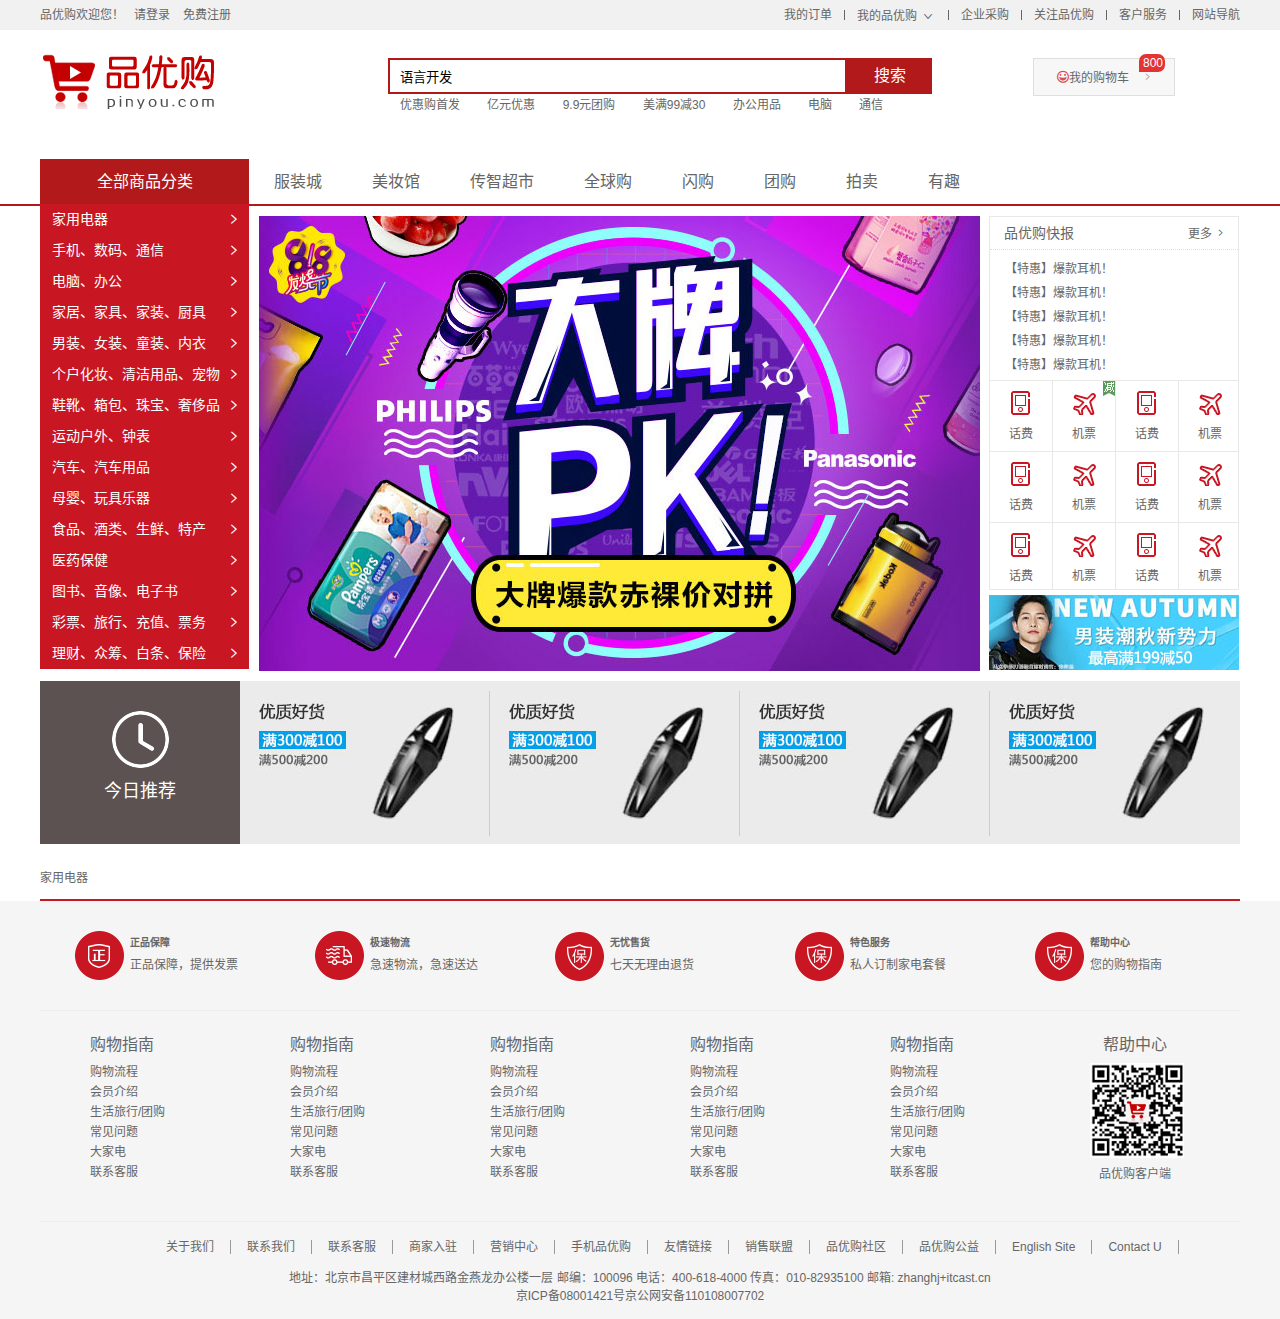
<file: index.html>
<!DOCTYPE html>
<html lang="zh-CN">
	<head>
		<meta charset="utf-8" />
		<title>品优购-正品</title>
		<meta name="description" content="bilibili是国内知名的视频弹幕网站，这里有最及时的动漫新番，最棒的ACG氛围，最有创意的Up主。
			大家可以在这里找到许多欢乐。"/>
		<meta name="keywords" content="购物" />
		<link rel="shortcut icon" href="favicon.ico"  type="image/x-icon"/>
		<link rel="stylesheet" href="css/base.css" />
		<link rel="stylesheet" href="css/common.css" />
		<link rel="stylesheet" href="css/index.css" />
	</head>
	<body>
		<!--顶部快捷导航开始-->
		<div class="shortcut">
			<div class="w">
				<div class="fl">
					<ul>
						<li>品优购欢迎您！</li>
						<li><a href="#">请登录</a>
							<a href="#">免费注册</a>
						</li>
					</ul>
				</div>
				<div class="fr">
					<ul>
						<li>我的订单</li>
						<li class="splits"></li>
						<li>
							我的品优购
							<i class="icoomn"></i>
						</li>
						<li class="splits"></li>
						<li>企业采购</li>
						<li class="splits"></li>
						<li>关注品优购</li>
						<li class="splits"></li>
						<li>客户服务</li>
						<li class="splits"></li>
						<li>网站导航</li>
					</ul>
				</div>
			</div>
		</div>
		<!--顶部快捷导航结束-->
		
		<!-- 头部logo导航开始-->
		<div class="header w">
			<div class="logo">
				<h1>
					<a href="#" title="品优购"></a>
				</h1>
			</div>
			<div class="search">
				<input type="text" value="语言开发" />
				<button>搜索</button>
			</div>
			<div class="hotword">
				<a href="#">优惠购首发</a>
				<a href="#">亿元优惠</a>
				<a href="#">9.9元团购</a>
				<a href="#">美满99减30</a>
				<a href="#">办公用品</a>
				<a href="#">电脑</a>
				<a href="#">通信</a>				                         
			</div>
			<div class="shopcar">
				<i class="shop"></i>我的购物车<i class="down"></i>
				<i class="count">800</i>
			</div>
		</div>
		<!-- 头部logo导航结束-->
		
		<!-- 头部导航开始-->
		<div class="header_nav">
			<div class="w">
				<div class="dropdown fl">
					<div class="dt">全部商品分类</div>
					<div class="dd">
						<ul>
							<li class="menu_item"><a href="#">家用电器</a> <i></i></li>
							<li  class="menu_item"><a href="#">手机、数码、通信</a> <i></i></li>
							<li  class="menu_item"><a href="#">电脑、办公</a> <i></i></li>
							<li  class="menu_item"><a href="#">家居、家具、家装、厨具</a> <i></i></li>
							<li  class="menu_item"><a href="#">男装、女装、童装、内衣</a> <i></i></li>
							<li  class="menu_item"><a href="#">个户化妆、清洁用品、宠物</a> <i></i></li>
							<li  class="menu_item"><a href="#">鞋靴、箱包、珠宝、奢侈品</a> <i></i></li>
							<li  class="menu_item"><a href="#">运动户外、钟表</a> <i></i></li>
							<li  class="menu_item"><a href="#">汽车、汽车用品</a> <i></i></li>
							<li  class="menu_item"><a href="#">母婴、玩具乐器</a> <i></i></li>
							<li  class="menu_item"><a href="#">食品、酒类、生鲜、特产</a> <i></i></li>
							<li  class="menu_item"><a href="#">医药保健</a> <i></i></li>
							<li class="menu_item"><a href="#">图书、音像、电子书</a> <i></i></li>
							<li class="menu_item"><a href="#">彩票、旅行、充值、票务</a> <i></i></li>
							<li class="menu_item"><a href="#">理财、众筹、白条、保险</a> <i></i></li>
						</ul>						
					</div>
				</div>
				<div class="nav_item fl">
					<ul>
						<li><a href="#">服装城</a></li>
						<li><a href="#">美妆馆</a></li>
						<li><a href="#">传智超市</a></li>
						<li><a href="#">全球购</a></li>
						<li><a href="#">闪购</a></li>
						<li><a href="#">团购</a></li>
						<li><a href="#">拍卖</a></li>
						<li><a href="#">有趣</a></li>
					</ul>				                                                                        
				</div>
			</div>
			
		</div>
		<!-- 头部导航结束-->
		
		<!--内容开始-->
		
		<div class="w">
			<div class="main">
				<div class="focus">
					<img src="upload/focus.jpg" />
				</div>
				<div class="newflesh">
					<div class="news">
						<div class="news_hd">
							品优购快报
							<a href="#">更多</a>
						</div>
						<div class="news_bd">
							<ul>
								<li><a href="#">【特惠】爆款耳机！</a></li>
								<li><a href="#">【特惠】爆款耳机！</a></li>
								<li><a href="#">【特惠】爆款耳机！</a></li>
								<li><a href="#">【特惠】爆款耳机！</a></li>
								<li><a href="#">【特惠】爆款耳机！</a></li>
							</ul>
						</div>
					</div>
					<div class="lifeservice">
						<ul>
							<li><a href="#"><i class="service_ico service_ico_huafei"></i><p>话费</p></a></li>
							<li><a href="#"><i class="service_ico service_ico_feiji"></i><p>机票</p></a><span class="hot"></span></li>
							<li><a href="#"><i class="service_ico service_ico_huafei"></i><p>话费</p></a></li>
							<li><a href="#"><i class="service_ico service_ico_feiji"></i><p>机票</p></a></li>
							<li><a href="#"><i class="service_ico service_ico_huafei"></i><p>话费</p></a></li>
							<li><a href="#"><i class="service_ico service_ico_feiji"></i><p>机票</p></a></li>
							<li><a href="#"><i class="service_ico service_ico_huafei"></i><p>话费</p></a></li>
							<li><a href="#"><i class="service_ico service_ico_feiji"></i><p>机票</p></a></li>
							<li><a href="#"><i class="service_ico service_ico_huafei"></i><p>话费</p></a></li>
							<li><a href="#"><i class="service_ico service_ico_feiji"></i><p>机票</p></a></li>
							<li><a href="#"><i class="service_ico service_ico_huafei"></i><p>话费</p></a></li>
							<li><a href="#"><i class="service_ico service_ico_feiji"></i><p>机票</p></a></li>
							
						</ul>
						
					</div>
					<div class="bagrin">
						<img src="upload/bargain.jpg" />
					</div>
				</div>
			</div>
		</div>
		
		<!--推荐模块-->
		<div class="recommond w">
			<div class="recommond_hd fl">
				<img src="img/clock.png" />
				<h3>今日推荐</h3>
			</div>
			<div class="recommond_bd fr">
				<ul>
					<li>
						<a href="#"><img src="upload/pic.jpg"></a>
					</li>
					<li>
						<a href="#"><img src="upload/pic.jpg"></a>
					</li>
					<li>
						<a href="#"><img src="upload/pic.jpg"></a>
					</li>
					<li class="last">
						<a href="#"><img src="upload/pic.jpg"></a>
					</li>
				</ul>
			</div>
		</div>	
		<!--推荐模块-->	
		<!--楼层区模块开始-->
		<div class="floor">
			<div class="jiandian w">
				<div class="box_hd">家用电器</div>
			</div>
		</div>
		<!--楼层区模块结束-->
	
		<!--内容结束-->		
		<!-- footer开始-->
		<div class="footer">
			<div class="w">
				<div class="mod_service">
					<ul>
						<li>
							<i class="mod_service-icon mod_service_zheng"></i>
							<div class="mod_service_title">
								<h5>正品保障</h5>
								<p>正品保障，提供发票</p>
							</div>
						</li>
						
						<li>
							<i class="mod_service-icon mod_service_ji"></i>
							<div class="mod_service_title">
								<h5>极速物流</h5>
								<p>急速物流，急速送达</p>
							</div>
						</li>
						
						<li>
							<i class="mod_service-icon mod_service_wu"></i>
							<div class="mod_service_title">
								<h5>无忧售货</h5>
								<p>七天无理由退货</p>
							</div>
						</li>
						
						<li>
							<i class="mod_service-icon mod_service_te"></i>
							<div class="mod_service_title">
								<h5>特色服务</h5>
								<p>私人订制家电套餐</p>
							</div>
						</li>
						
						<li>
							<i class="mod_service-icon mod_service_bang"></i>
							<div class="mod_service_title">
								<h5>帮助中心</h5>
								<p>您的购物指南</p>
							</div>
						</li>
					</ul>
				</div>
				<div class="mod_help">
					<ul>
						<li>
							<dl>
								<dt>购物指南</dt>
								<dd>购物流程</dd>
								<dd>会员介绍</dd>
								<dd>生活旅行/团购</dd>
								<dd>常见问题</dd>
								<dd>大家电</dd>
								<dd>联系客服</dd>
							</dl>							
						</li>
						<li>
							<dl>
								<dt>购物指南</dt>
								<dd>购物流程</dd>
								<dd>会员介绍</dd>
								<dd>生活旅行/团购</dd>
								<dd>常见问题</dd>
								<dd>大家电</dd>
								<dd>联系客服</dd>
							</dl>							
						</li>
						<li>
							<dl>
								<dt>购物指南</dt>
								<dd>购物流程</dd>
								<dd>会员介绍</dd>
								<dd>生活旅行/团购</dd>
								<dd>常见问题</dd>
								<dd>大家电</dd>
								<dd>联系客服</dd>
							</dl>							
						</li>
						<li>
							<dl>
								<dt>购物指南</dt>
								<dd>购物流程</dd>
								<dd>会员介绍</dd>
								<dd>生活旅行/团购</dd>
								<dd>常见问题</dd>
								<dd>大家电</dd>
								<dd>联系客服</dd>
							</dl>							
						</li>
						<li>
							<dl>
								<dt>购物指南</dt>
								<dd>购物流程</dd>
								<dd>会员介绍</dd>
								<dd>生活旅行/团购</dd>
								<dd>常见问题</dd>
								<dd>大家电</dd>
								<dd>联系客服</dd>
							</dl>							
						</li>
						
						<li>
							<dl class="mod_help_app">
								<dt>帮助中心</dt>
								<dd>
									<img src="upload/erweima.png">
									<p>品优购客户端</p>
								</dd>
							</dl>							
						</li>
					</ul>
				</div>
				<div class="copyright">
					<p class="copyright_links clearfix">
						<a>关于我们</a>
						<a>联系我们</a>
						<a>联系客服</a>
						<a>商家入驻</a>
						<a>营销中心</a>
						<a>手机品优购</a>
						<a>友情链接</a>
						<a>销售联盟</a>
						<a>品优购社区</a>
						<a>品优购公益</a>
						<a>English Site</a>
						<a>Contact U</a>
					</p>
					<p class="copyright_info">地址：北京市昌平区建材城西路金燕龙办公楼一层 邮编：100096 电话：400-618-4000 传真：010-82935100 邮箱: zhanghj+itcast.cn<br />
						京ICP备08001421号京公网安备110108007702
					</p>
				</div>
			</div>
		</div>
		<!-- footer结束-->
	</body>
</html>
</file>
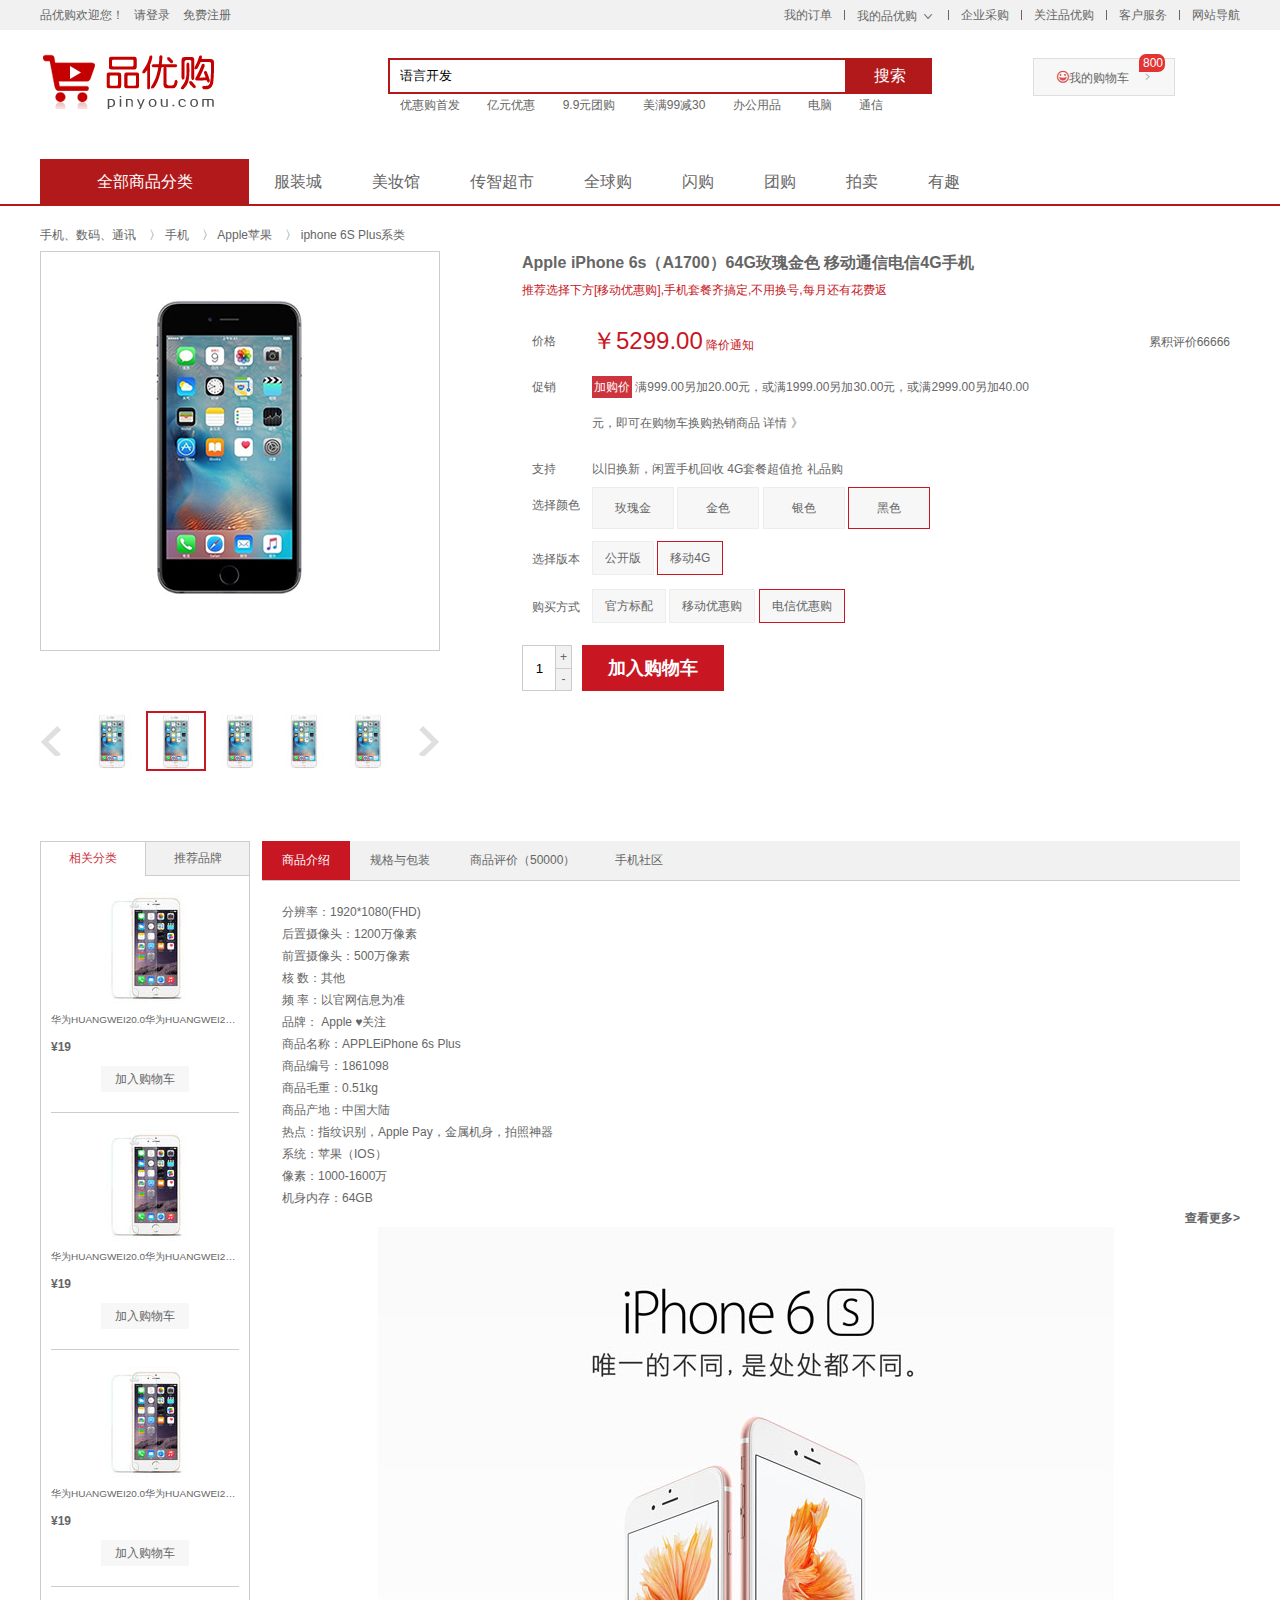
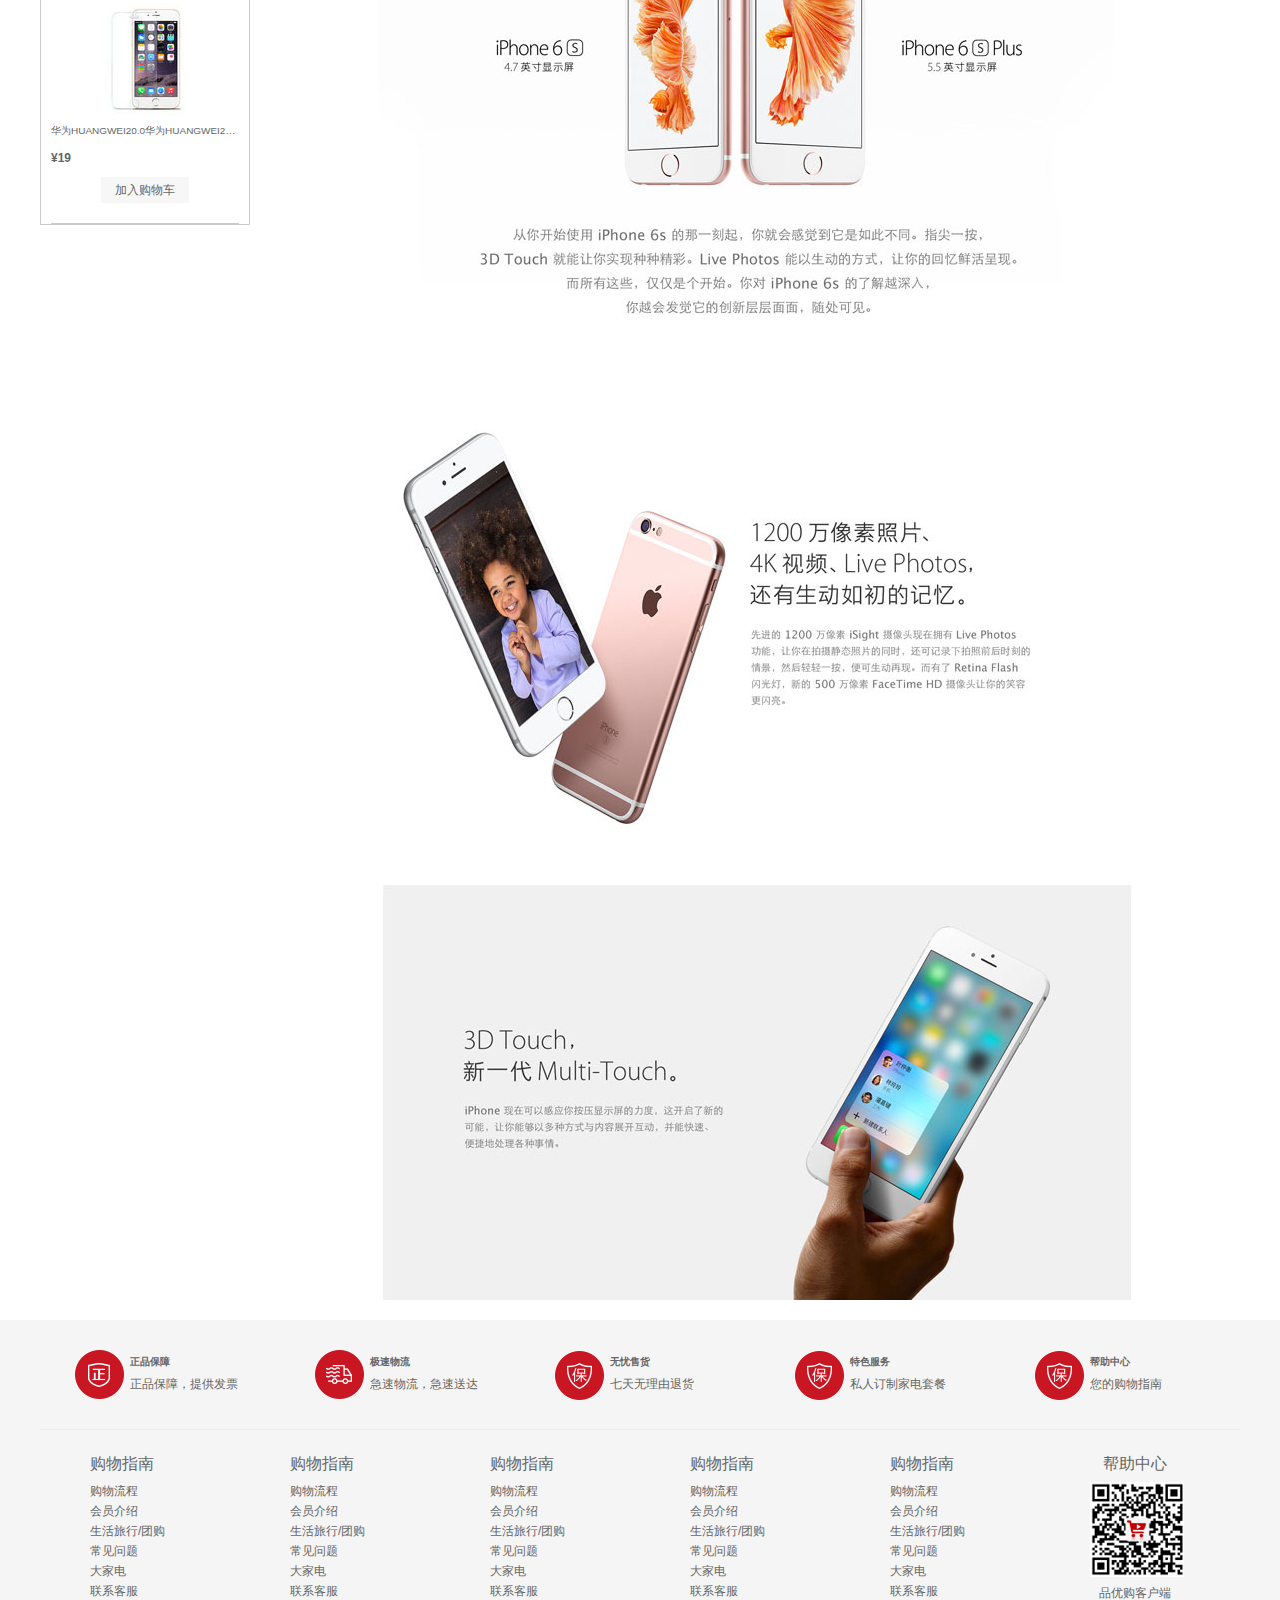
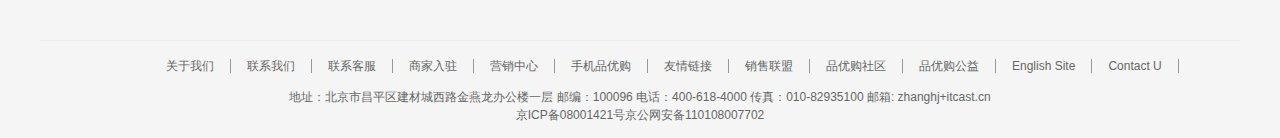
<file: detail.html>
<!DOCTYPE html>
<html>
	<head>
		<meta charset="UTF-8">
		<title>手机详情页</title>
		<meta name="description" content="bilibili是国内知名的视频弹幕网站，这里有最及时的动漫新番，最棒的ACG氛围，最有创意的Up主。
			大家可以在这里找到许多欢乐。"/>
		<meta name="keywords" content="购物" />
		<link rel="shortcut icon" href="favicon.ico"  type="image/x-icon"/>
		<link rel="stylesheet" href="css/base.css" />
		<link rel="stylesheet" href="css/common.css" />
		<link rel="stylesheet" href="css/detail.css" />
	</head>
	<body>
		<div class="shortcut">
			<div class="w">
				<div class="fl">
					<ul>
						<li>品优购欢迎您！</li>
						<li><a href="#">请登录</a>
							<a href="#">免费注册</a>
						</li>
					</ul>
				</div>
				<div class="fr">
					<ul>
						<li>我的订单</li>
						<li class="splits"></li>
						<li>
							我的品优购
							<i class="icoomn"></i>
						</li>
						<li class="splits"></li>
						<li>企业采购</li>
						<li class="splits"></li>
						<li>关注品优购</li>
						<li class="splits"></li>
						<li>客户服务</li>
						<li class="splits"></li>
						<li>网站导航</li>
					</ul>
				</div>
			</div>
		</div>
		<!--顶部快捷导航结束-->
		
		<!-- 头部logo导航开始-->
		<div class="header w">
			<div class="logo">
				<h1>
					<a href="#" title="品优购"></a>
				</h1>
			</div>
			<div class="search">
				<input type="text" value="语言开发" />
				<button>搜索</button>
			</div>
			<div class="hotword">
				<a href="#">优惠购首发</a>
				<a href="#">亿元优惠</a>
				<a href="#">9.9元团购</a>
				<a href="#">美满99减30</a>
				<a href="#">办公用品</a>
				<a href="#">电脑</a>
				<a href="#">通信</a>				                         
			</div>
			<div class="shopcar">
				<i class="shop"></i>我的购物车<i class="down"></i>
				<i class="count">800</i>
			</div>
		</div>
		<!-- 头部logo导航结束-->
		
		<!-- 头部导航开始-->
		<div class="header_nav">
			<div class="w">
				<div class="dropdown fl">
					<div class="dt">全部商品分类</div>
					<div class="dd" style="display: none;">
						<ul>
							<li class="menu_item"><a href="#">家用电器</a> <i></i></li>
							<li  class="menu_item"><a href="#">手机、数码、通信</a> <i></i></li>
							<li  class="menu_item"><a href="#">电脑、办公</a> <i></i></li>
							<li  class="menu_item"><a href="#">家居、家具、家装、厨具</a> <i></i></li>
							<li  class="menu_item"><a href="#">男装、女装、童装、内衣</a> <i></i></li>
							<li  class="menu_item"><a href="#">个户化妆、清洁用品、宠物</a> <i></i></li>
							<li  class="menu_item"><a href="#">鞋靴、箱包、珠宝、奢侈品</a> <i></i></li>
							<li  class="menu_item"><a href="#">运动户外、钟表</a> <i></i></li>
							<li  class="menu_item"><a href="#">汽车、汽车用品</a> <i></i></li>
							<li  class="menu_item"><a href="#">母婴、玩具乐器</a> <i></i></li>
							<li  class="menu_item"><a href="#">食品、酒类、生鲜、特产</a> <i></i></li>
							<li  class="menu_item"><a href="#">医药保健</a> <i></i></li>
							<li class="menu_item"><a href="#">图书、音像、电子书</a> <i></i></li>
							<li class="menu_item"><a href="#">彩票、旅行、充值、票务</a> <i></i></li>
							<li class="menu_item"><a href="#">理财、众筹、白条、保险</a> <i></i></li>
						</ul>						
					</div>
				</div>
				<div class="nav_item fl">
					<ul>
						<li><a href="#">服装城</a></li>
						<li><a href="#">美妆馆</a></li>
						<li><a href="#">传智超市</a></li>
						<li><a href="#">全球购</a></li>
						<li><a href="#">闪购</a></li>
						<li><a href="#">团购</a></li>
						<li><a href="#">拍卖</a></li>
						<li><a href="#">有趣</a></li>
					</ul>				                                                                        
				</div>
			</div>
			
		</div>
		<!-- 头部导航结束-->
		<div class="de_container w">
			<div class="crumb_wrap">
				<!--面包屑导航-->
				<a href="#">手机、数码、通讯</a>
				   〉 <a href="#">手机</a>
				    〉 <a href="#">Apple苹果</a>
				     〉 <a href="#">iphone 6S Plus系类 </a>  
			</div>
			<div class="product_intro  clearfix">
				<div class="preview_wrap fl">
					<!--面预览区域-->
					<div class="preview_img">
						<img src="upload/s3.png" />
					</div>
					<div class="preview_list">
						<a href="#" class="arrow_pre">
							
						</a>
						<a href="#" class="arrow_next">							
						</a>
						<ul class="list_item">
							<li><img src="upload/pre.jpg"/></li>
							<li class="current"><img src="upload/pre.jpg"/></li>
							<li><img src="upload/pre.jpg"/></li>
							<li><img src="upload/pre.jpg"/></li>
							<li><img src="upload/pre.jpg"/></li>
						</ul>
						
					</div>
				</div>
				<div class="iteminfo_wrap fr">
					<!--产品详细信息-->
					<div class="sku_name">
						Apple iPhone 6s（A1700）64G玫瑰金色 移动通信电信4G手机
					</div>
					<div class="news style-red">
						推荐选择下方[移动优惠购],手机套餐齐搞定,不用换号,每月还有花费返
					</div>
					<div class="summary">
						<!--dl标签-->
						<dl class="summary_price">
							<dt>价格</dt>
							<dd>
								<i class="price">￥5299.00</i>
								<a href="#">降价通知</a>
								<div class="remark">累积评价66666</div>
							</dd>
						</dl>
						<dl class="summary_promotion">
							<dt>促销</dt>
							<dd>
								<em>加购价</em>
								满999.00另加20.00元，或满1999.00另加30.00元，或满2999.00另加40.00元，即可在购物车换购热销商品  详情 》
							</dd>
						</dl>
						<dl class="summary_support">
							<dt>支持</dt>
							<dd>
								以旧换新，闲置手机回收  4G套餐超值抢  礼品购
							</dd>
						</dl>
						<dl class="choose_color">
							<dt>选择颜色</dt>
							<dd>
								<a href="javascript:;">玫瑰金</a>
								<a href="javascript:;">金色</a>
								<a href="javascript:;">银色</a>
								<a href="javascript:;" class="current">黑色</a>
							</dd>
						</dl>
						<dl class="choose_version">
							<dt>选择版本</dt>
							<dd>
								<a href="javascript:;">公开版</a>						
								<a href="javascript:;" class="current">移动4G</a>
							</dd>
						</dl>
						<dl class="choose_type">
							<dt>购买方式</dt>
							<dd>
								<a href="javascript:;">官方标配</a>
								<a href="javascript:;">移动优惠购</a>	
								<a href="javascript:;" class="current">电信优惠购</a>
							</dd>
						</dl>
						<div class="choose_btns">
							<div class="choose_amount">							
								<input type="text" value="1"/>
								<a href="javacript:;" class="redu">-</a>
								<a href="javacript:;" class="add">+</a>
							</div>
							<a href="#" class="addcar">加入购物车</a>
						</div>
					</div>
				</div> 			
			</div>
			<!--产品细节-->			
			<div class="product_detail">
				<div class="aside">
					<div class="tab_list">
						<ul>
							<li class="first_tab current">相关分类</li>
							<li class="second_tab">推荐品牌</li>
						</ul>
					</div>
					<div class="tab_con">
						<ul>
							<li>
								<img src="upload/aside_img.jpg" />
								<h5>华为HUANGWEI20.0华为HUANGWEI20.0</h5>
								<div class="aside_price">¥19</div>
								<a href="#" class="as_addcar">加入购物车</a>
							</li>
							<li>
								<img src="upload/aside_img.jpg" />
								<h5>华为HUANGWEI20.0华为HUANGWEI20.0</h5>
								<div class="aside_price">¥19</div>
								<a href="#" class="as_addcar">加入购物车</a>
							</li>
							<li>
								<img src="upload/aside_img.jpg" />
								<h5>华为HUANGWEI20.0华为HUANGWEI20.0</h5>
								<div class="aside_price">¥19</div>
								<a href="#" class="as_addcar">加入购物车</a>
							</li>
							<li>
								<img src="upload/aside_img.jpg" />
								<h5>华为HUANGWEI20.0华为HUANGWEI20.0</h5>
								<div class="aside_price">¥19</div>
								<a href="#" class="as_addcar">加入购物车</a>
							</li>
							
						</ul>
					</div>
				</div>
				<div class="detail">
					<div class="detail_tab_list">
						<ul>
							<li class="current">商品介绍</li>
							<li>规格与包装</li>
							<li>商品评价（50000）</li>
							<li>手机社区</li>
						</ul>
						                                       
					</div>
					<div class="detail_tab_con">
						<div class="item">
							<ul class="item_info">
								<li>分辨率：1920*1080(FHD)</li>
								<li>后置摄像头：1200万像素</li>
								<li>前置摄像头：500万像素</li>
								<li>核      数：其他</li>
								<li>频      率：以官网信息为准</li>
								<li>品牌： Apple ♥关注</li>
								<li>商品名称：APPLEiPhone 6s Plus</li>
								<li>商品编号：1861098</li>
								<li>商品毛重：0.51kg</li>
								<li>商品产地：中国大陆</li>
								<li>热点：指纹识别，Apple Pay，金属机身，拍照神器</li>
								<li>系统：苹果（IOS）</li>
								<li>像素：1000-1600万</li>
								<li>机身内存：64GB</li>
							</ul>
							<p><a href="#" class="more">查看更多></a></p>
							<img src="upload/detail_img1.jpg" alt=""/>
							<img src="upload/detail_img2.jpg" alt=""/>
							<img src="upload/detail_img3.jpg" alt=""/>
						</div>
						
						<!--<div class="item"></div>-->
					</div>
				</div>
			</div>
		
		</div>	
		<!-- footer开始-->
		<div class="footer">
			<div class="w">
				<div class="mod_service">
					<ul>
						<li>
							<i class="mod_service-icon mod_service_zheng"></i>
							<div class="mod_service_title">
								<h5>正品保障</h5>
								<p>正品保障，提供发票</p>
							</div>
						</li>
						
						<li>
							<i class="mod_service-icon mod_service_ji"></i>
							<div class="mod_service_title">
								<h5>极速物流</h5>
								<p>急速物流，急速送达</p>
							</div>
						</li>
						
						<li>
							<i class="mod_service-icon mod_service_wu"></i>
							<div class="mod_service_title">
								<h5>无忧售货</h5>
								<p>七天无理由退货</p>
							</div>
						</li>
						
						<li>
							<i class="mod_service-icon mod_service_te"></i>
							<div class="mod_service_title">
								<h5>特色服务</h5>
								<p>私人订制家电套餐</p>
							</div>
						</li>
						
						<li>
							<i class="mod_service-icon mod_service_bang"></i>
							<div class="mod_service_title">
								<h5>帮助中心</h5>
								<p>您的购物指南</p>
							</div>
						</li>
					</ul>
				</div>
				<div class="mod_help">
					<ul>
						<li>
							<dl>
								<dt>购物指南</dt>
								<dd>购物流程</dd>
								<dd>会员介绍</dd>
								<dd>生活旅行/团购</dd>
								<dd>常见问题</dd>
								<dd>大家电</dd>
								<dd>联系客服</dd>
							</dl>							
						</li>
						<li>
							<dl>
								<dt>购物指南</dt>
								<dd>购物流程</dd>
								<dd>会员介绍</dd>
								<dd>生活旅行/团购</dd>
								<dd>常见问题</dd>
								<dd>大家电</dd>
								<dd>联系客服</dd>
							</dl>							
						</li>
						<li>
							<dl>
								<dt>购物指南</dt>
								<dd>购物流程</dd>
								<dd>会员介绍</dd>
								<dd>生活旅行/团购</dd>
								<dd>常见问题</dd>
								<dd>大家电</dd>
								<dd>联系客服</dd>
							</dl>							
						</li>
						<li>
							<dl>
								<dt>购物指南</dt>
								<dd>购物流程</dd>
								<dd>会员介绍</dd>
								<dd>生活旅行/团购</dd>
								<dd>常见问题</dd>
								<dd>大家电</dd>
								<dd>联系客服</dd>
							</dl>							
						</li>
						<li>
							<dl>
								<dt>购物指南</dt>
								<dd>购物流程</dd>
								<dd>会员介绍</dd>
								<dd>生活旅行/团购</dd>
								<dd>常见问题</dd>
								<dd>大家电</dd>
								<dd>联系客服</dd>
							</dl>							
						</li>
						
						<li>
							<dl class="mod_help_app">
								<dt>帮助中心</dt>
								<dd>
									<img src="upload/erweima.png">
									<p>品优购客户端</p>
								</dd>
							</dl>							
						</li>
					</ul>
				</div>
				<div class="copyright">
					<p class="copyright_links clearfix">
						<a>关于我们</a>
						<a>联系我们</a>
						<a>联系客服</a>
						<a>商家入驻</a>
						<a>营销中心</a>
						<a>手机品优购</a>
						<a>友情链接</a>
						<a>销售联盟</a>
						<a>品优购社区</a>
						<a>品优购公益</a>
						<a>English Site</a>
						<a>Contact U</a>
					</p>
					<p class="copyright_info">地址：北京市昌平区建材城西路金燕龙办公楼一层 邮编：100096 电话：400-618-4000 传真：010-82935100 邮箱: zhanghj+itcast.cn<br />
						京ICP备08001421号京公网安备110108007702
					</p>
				</div>
			</div>
		</div>
		<!-- footer结束-->
	</body>
</html>
</file>
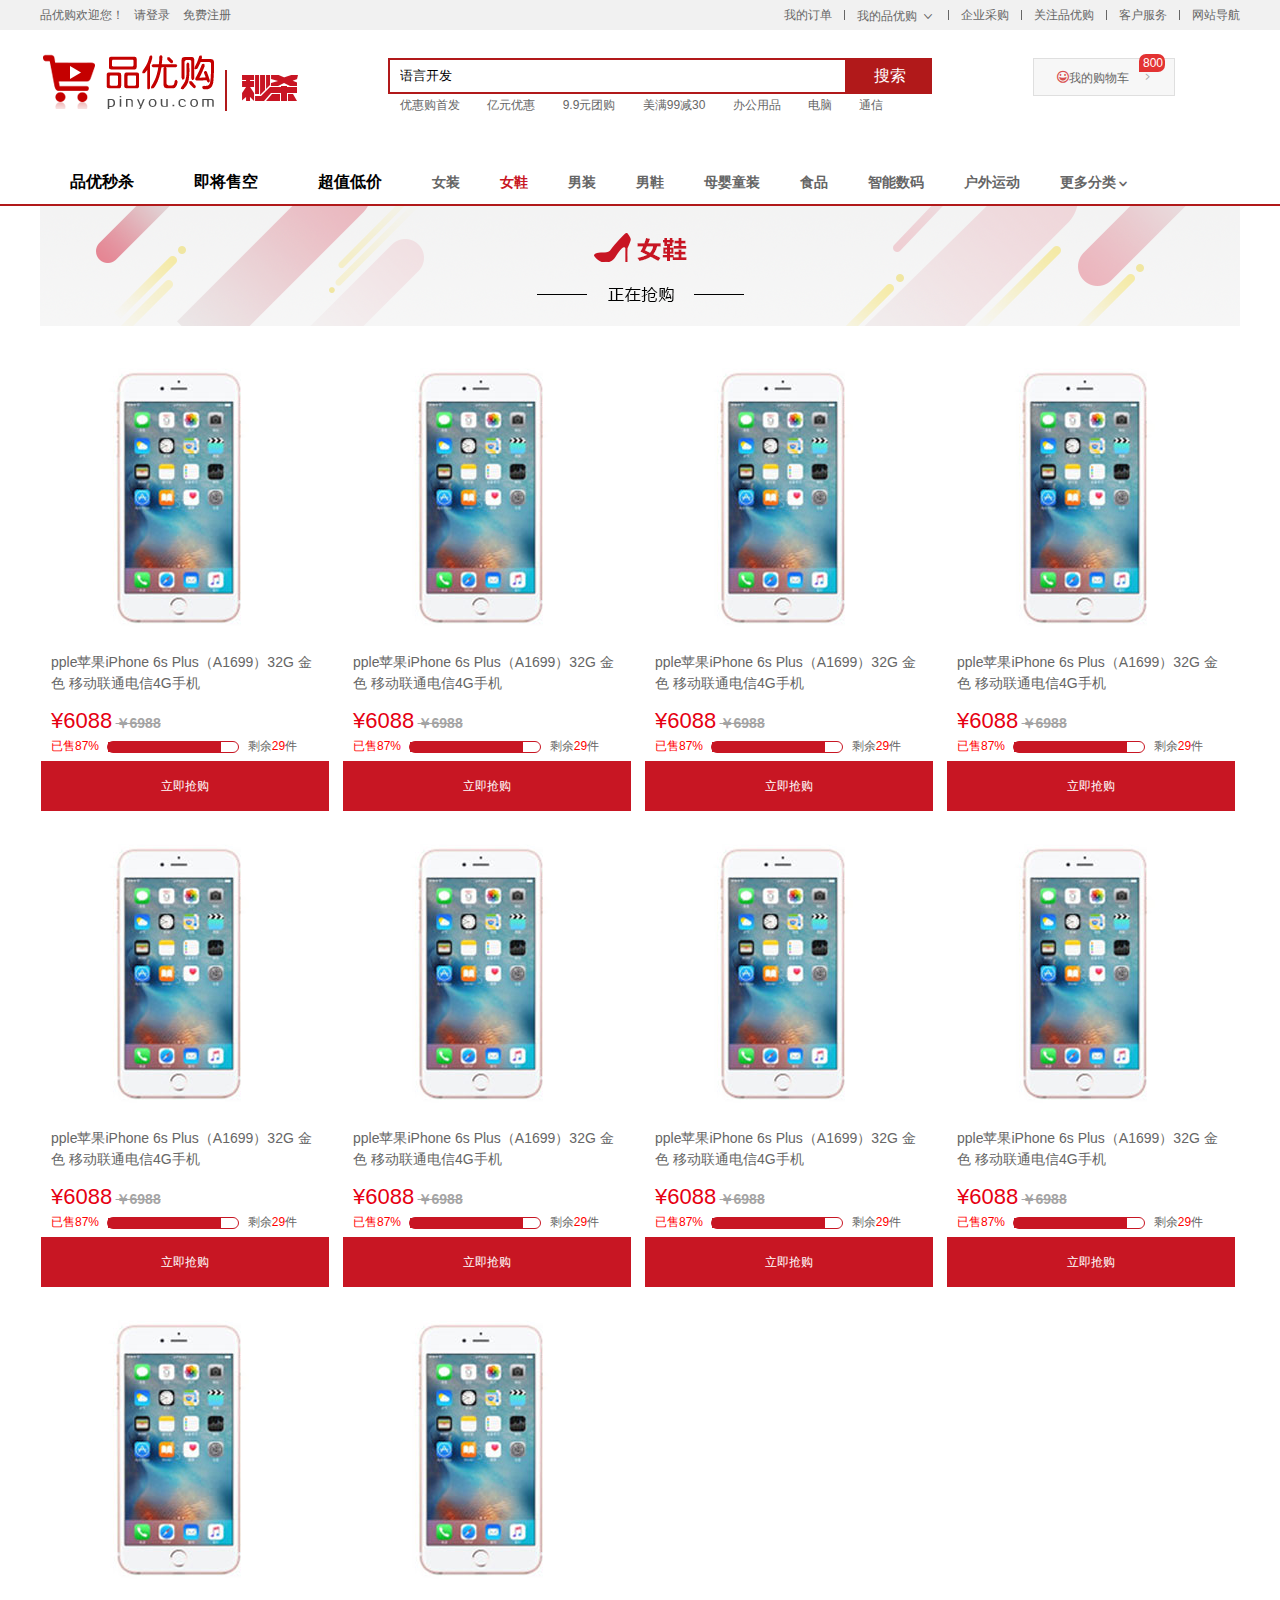
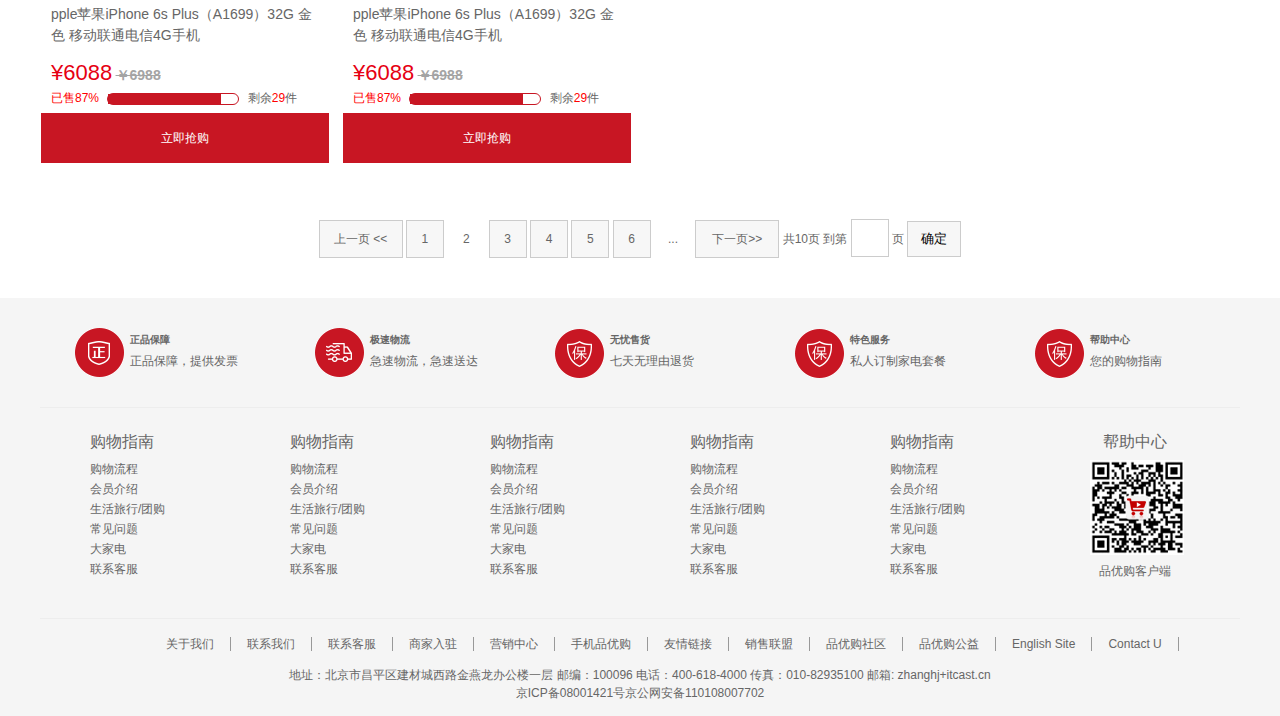
<file: list.html>
<!DOCTYPE html>
<html>
	<head>
		<meta charset="UTF-8">
		<title>品优购-正品</title>
		<meta name="description" content="bilibili是国内知名的视频弹幕网站，这里有最及时的动漫新番，最棒的ACG氛围，最有创意的Up主。
			大家可以在这里找到许多欢乐。"/>
		<meta name="keywords" content="购物" />
		<link rel="shortcut icon" href="favicon.ico"  type="image/x-icon"/>
		<link rel="stylesheet" href="css/base.css" />
		<link rel="stylesheet" href="css/common.css" />
		<link rel="stylesheet" href="css/list.css" />
	</head>
	<body>
		<!--顶部快捷导航开始-->
		<div class="shortcut">
			<div class="w">
				<div class="fl">
					<ul>
						<li>品优购欢迎您！</li>
						<li><a href="#">请登录</a>
							<a href="#">免费注册</a>
						</li>
					</ul>
				</div>
				<div class="fr">
					<ul>
						<li>我的订单</li>
						<li class="splits"></li>
						<li>
							我的品优购
							<i class="icoomn"></i>
						</li>
						<li class="splits"></li>
						<li>企业采购</li>
						<li class="splits"></li>
						<li>关注品优购</li>
						<li class="splits"></li>
						<li>客户服务</li>
						<li class="splits"></li>
						<li>网站导航</li>
					</ul>
				</div>
			</div>
		</div>
		<!--顶部快捷导航结束-->
		
		<!-- 头部logo导航开始-->
		<div class="header w">
			<div class="logo">
				<h1>
					<a href="#" title="品优购"></a>
				</h1>
			</div>
			<div class="sk">
				<img src="upload/sk.png" />
			</div>
			<div class="search">
				<input type="text" value="语言开发" />
				<button>搜索</button>
			</div>
			<div class="hotword">
				<a href="#">优惠购首发</a>
				<a href="#">亿元优惠</a>
				<a href="#">9.9元团购</a>
				<a href="#">美满99减30</a>
				<a href="#">办公用品</a>
				<a href="#">电脑</a>
				<a href="#">通信</a>				                         
			</div>
			<div class="shopcar">
				<i class="shop"></i>我的购物车<i class="down"></i>
				<i class="count">800</i>
			</div>
		</div>
		<!-- 头部logo导航结束-->
		
		<!-- 头部导航开始-->
		<div class="header_nav">
			<div class="w">
				<div class="sk_list fl">
					<ul>
						<li><a href="#">品优秒杀</a></li>
						<li><a href="#">即将售空</a></li>
						<li><a href="#">超值低价</a></li>
					</ul>
				</div>		                                                                        
				<div class="sk_con fl">
					<ul>
						<li><a href="#">女装</a></li>
						<li><a href="#" class="style-red">女鞋</a></li>
						<li><a href="#">男装</a></li>
						<li><a href="#">男鞋</a></li>
						<li><a href="#">母婴童装</a></li>
						<li><a href="#">食品</a></li>
						<li><a href="#">智能数码</a></li>
						<li><a href="#">户外运动</a></li>
						<li><a href="#">更多分类<i></i></a></li>
						
					</ul>
				</div>	
			</div>
			
		</div>
		<!-- 头部导航结束-->
		<div class="sk_container w">
			<div class="sk_hd">
				<img src="upload/bg_03.png" alt=""/>
			</div>
			<div class="sk_bd clearfix">
				<ul>
					<li class="sk_goods">
						<img src="upload/mobile.jpg" />
						<h5 class="sk_goods_title">pple苹果iPhone 6s Plus（A1699）32G 金色 移动联通电信4G手机</h5>
						<p class="sk_goods_price">
							<em>¥6088</em> 
							<del>￥6988</del> 
						</p>
						<div class="sk_goods_progress">
							<i>已售87%</i>
							<div class="bar">
								<div class="bar_bg"></div>
							</div>
							剩余<em>29</em>件
						</div>
						<a class="sk_goods_buy">立即抢购</a>
					</li>
					<li class="sk_goods">
						<img src="upload/mobile.jpg" />
						<h5 class="sk_goods_title">pple苹果iPhone 6s Plus（A1699）32G 金色 移动联通电信4G手机</h5>
						<p class="sk_goods_price">
							<em>¥6088</em> 
							<del>￥6988</del> 
						</p>
						<div class="sk_goods_progress">
							<i>已售87%</i>
							<div class="bar">
								<div class="bar_bg"></div>
							</div>
							剩余<em>29</em>件
						</div>
						<a class="sk_goods_buy">立即抢购</a>
					</li>
					<li class="sk_goods">
						<img src="upload/mobile.jpg" />
						<h5 class="sk_goods_title">pple苹果iPhone 6s Plus（A1699）32G 金色 移动联通电信4G手机</h5>
						<p class="sk_goods_price">
							<em>¥6088</em> 
							<del>￥6988</del> 
						</p>
						<div class="sk_goods_progress">
							<i>已售87%</i>
							<div class="bar">
								<div class="bar_bg"></div>
							</div>
							剩余<em>29</em>件
						</div>
						<a class="sk_goods_buy">立即抢购</a>
					</li>
					<li class="sk_goods">
						<img src="upload/mobile.jpg" />
						<h5 class="sk_goods_title">pple苹果iPhone 6s Plus（A1699）32G 金色 移动联通电信4G手机</h5>
						<p class="sk_goods_price">
							<em>¥6088</em> 
							<del>￥6988</del> 
						</p>
						<div class="sk_goods_progress">
							<i>已售87%</i>
							<div class="bar">
								<div class="bar_bg"></div>
							</div>
							剩余<em>29</em>件
						</div>
						<a class="sk_goods_buy">立即抢购</a>
					</li>
					<li class="sk_goods">
						<img src="upload/mobile.jpg" />
						<h5 class="sk_goods_title">pple苹果iPhone 6s Plus（A1699）32G 金色 移动联通电信4G手机</h5>
						<p class="sk_goods_price">
							<em>¥6088</em> 
							<del>￥6988</del> 
						</p>
						<div class="sk_goods_progress">
							<i>已售87%</i>
							<div class="bar">
								<div class="bar_bg"></div>
							</div>
							剩余<em>29</em>件
						</div>
						<a class="sk_goods_buy">立即抢购</a>
					</li>
					<li class="sk_goods">
						<img src="upload/mobile.jpg" />
						<h5 class="sk_goods_title">pple苹果iPhone 6s Plus（A1699）32G 金色 移动联通电信4G手机</h5>
						<p class="sk_goods_price">
							<em>¥6088</em> 
							<del>￥6988</del> 
						</p>
						<div class="sk_goods_progress">
							<i>已售87%</i>
							<div class="bar">
								<div class="bar_bg"></div>
							</div>
							剩余<em>29</em>件
						</div>
						<a class="sk_goods_buy">立即抢购</a>
					</li>
					<li class="sk_goods">
						<img src="upload/mobile.jpg" />
						<h5 class="sk_goods_title">pple苹果iPhone 6s Plus（A1699）32G 金色 移动联通电信4G手机</h5>
						<p class="sk_goods_price">
							<em>¥6088</em> 
							<del>￥6988</del> 
						</p>
						<div class="sk_goods_progress">
							<i>已售87%</i>
							<div class="bar">
								<div class="bar_bg"></div>
							</div>
							剩余<em>29</em>件
						</div>
						<a class="sk_goods_buy">立即抢购</a>
					</li>
					<li class="sk_goods">
						<img src="upload/mobile.jpg" />
						<h5 class="sk_goods_title">pple苹果iPhone 6s Plus（A1699）32G 金色 移动联通电信4G手机</h5>
						<p class="sk_goods_price">
							<em>¥6088</em> 
							<del>￥6988</del> 
						</p>
						<div class="sk_goods_progress">
							<i>已售87%</i>
							<div class="bar">
								<div class="bar_bg"></div>
							</div>
							剩余<em>29</em>件
						</div>
						<a class="sk_goods_buy">立即抢购</a>
					</li>
					<li class="sk_goods">
						<img src="upload/mobile.jpg" />
						<h5 class="sk_goods_title">pple苹果iPhone 6s Plus（A1699）32G 金色 移动联通电信4G手机</h5>
						<p class="sk_goods_price">
							<em>¥6088</em> 
							<del>￥6988</del> 
						</p>
						<div class="sk_goods_progress">
							<i>已售87%</i>
							<div class="bar">
								<div class="bar_bg"></div>
							</div>
							剩余<em>29</em>件
						</div>
						<a class="sk_goods_buy">立即抢购</a>
					</li>
					<li class="sk_goods">
						<img src="upload/mobile.jpg" />
						<h5 class="sk_goods_title">pple苹果iPhone 6s Plus（A1699）32G 金色 移动联通电信4G手机</h5>
						<p class="sk_goods_price">
							<em>¥6088</em> 
							<del>￥6988</del> 
						</p>
						<div class="sk_goods_progress">
							<i>已售87%</i>
							<div class="bar">
								<div class="bar_bg"></div>
							</div>
							剩余<em>29</em>件
						</div>
						<a class="sk_goods_buy">立即抢购</a>
					</li>
				</ul>
			</div>			
		</div>
		
		<!--分页码，用行内块-->
		<div class="page">
			<span class="page_num">
				<a href="#" class="pn-prev">上一页 &lt;&lt;</a>
				<a href="#">1</a>
				<a href="#" class="current">2</a>
				<a href="#">3</a>
				<a href="#">4</a>
				<a href="#">5</a>
				<a href="#">6</a>
				<a href="#" class="dotted">...</a>
				<a href="#" class="pn-next">下一页&gt;&gt;</a>
			</span>
			<span class="page_skip">
				共<i>10</i>页  到第
				<input type="text" />
				页
				<button>确定</button>
			</span>
		</div>
		<!-- footer开始-->
		<div class="footer">
			<div class="w">
				<div class="mod_service">
					<ul>
						<li>
							<i class="mod_service-icon mod_service_zheng"></i>
							<div class="mod_service_title">
								<h5>正品保障</h5>
								<p>正品保障，提供发票</p>
							</div>
						</li>
						
						<li>
							<i class="mod_service-icon mod_service_ji"></i>
							<div class="mod_service_title">
								<h5>极速物流</h5>
								<p>急速物流，急速送达</p>
							</div>
						</li>
						
						<li>
							<i class="mod_service-icon mod_service_wu"></i>
							<div class="mod_service_title">
								<h5>无忧售货</h5>
								<p>七天无理由退货</p>
							</div>
						</li>
						
						<li>
							<i class="mod_service-icon mod_service_te"></i>
							<div class="mod_service_title">
								<h5>特色服务</h5>
								<p>私人订制家电套餐</p>
							</div>
						</li>
						
						<li>
							<i class="mod_service-icon mod_service_bang"></i>
							<div class="mod_service_title">
								<h5>帮助中心</h5>
								<p>您的购物指南</p>
							</div>
						</li>
					</ul>
				</div>
				<div class="mod_help">
					<ul>
						<li>
							<dl>
								<dt>购物指南</dt>
								<dd>购物流程</dd>
								<dd>会员介绍</dd>
								<dd>生活旅行/团购</dd>
								<dd>常见问题</dd>
								<dd>大家电</dd>
								<dd>联系客服</dd>
							</dl>							
						</li>
						<li>
							<dl>
								<dt>购物指南</dt>
								<dd>购物流程</dd>
								<dd>会员介绍</dd>
								<dd>生活旅行/团购</dd>
								<dd>常见问题</dd>
								<dd>大家电</dd>
								<dd>联系客服</dd>
							</dl>							
						</li>
						<li>
							<dl>
								<dt>购物指南</dt>
								<dd>购物流程</dd>
								<dd>会员介绍</dd>
								<dd>生活旅行/团购</dd>
								<dd>常见问题</dd>
								<dd>大家电</dd>
								<dd>联系客服</dd>
							</dl>							
						</li>
						<li>
							<dl>
								<dt>购物指南</dt>
								<dd>购物流程</dd>
								<dd>会员介绍</dd>
								<dd>生活旅行/团购</dd>
								<dd>常见问题</dd>
								<dd>大家电</dd>
								<dd>联系客服</dd>
							</dl>							
						</li>
						<li>
							<dl>
								<dt>购物指南</dt>
								<dd>购物流程</dd>
								<dd>会员介绍</dd>
								<dd>生活旅行/团购</dd>
								<dd>常见问题</dd>
								<dd>大家电</dd>
								<dd>联系客服</dd>
							</dl>							
						</li>
						
						<li>
							<dl class="mod_help_app">
								<dt>帮助中心</dt>
								<dd>
									<img src="upload/erweima.png">
									<p>品优购客户端</p>
								</dd>
							</dl>							
						</li>
					</ul>
				</div>
				<div class="copyright">
					<p class="copyright_links clearfix">
						<a>关于我们</a>
						<a>联系我们</a>
						<a>联系客服</a>
						<a>商家入驻</a>
						<a>营销中心</a>
						<a>手机品优购</a>
						<a>友情链接</a>
						<a>销售联盟</a>
						<a>品优购社区</a>
						<a>品优购公益</a>
						<a>English Site</a>
						<a>Contact U</a>
					</p>
					<p class="copyright_info">地址：北京市昌平区建材城西路金燕龙办公楼一层 邮编：100096 电话：400-618-4000 传真：010-82935100 邮箱: zhanghj+itcast.cn<br />
						京ICP备08001421号京公网安备110108007702
					</p>
				</div>
			</div>
		</div>
		<!-- footer结束-->
	</body>
</html>
</file>
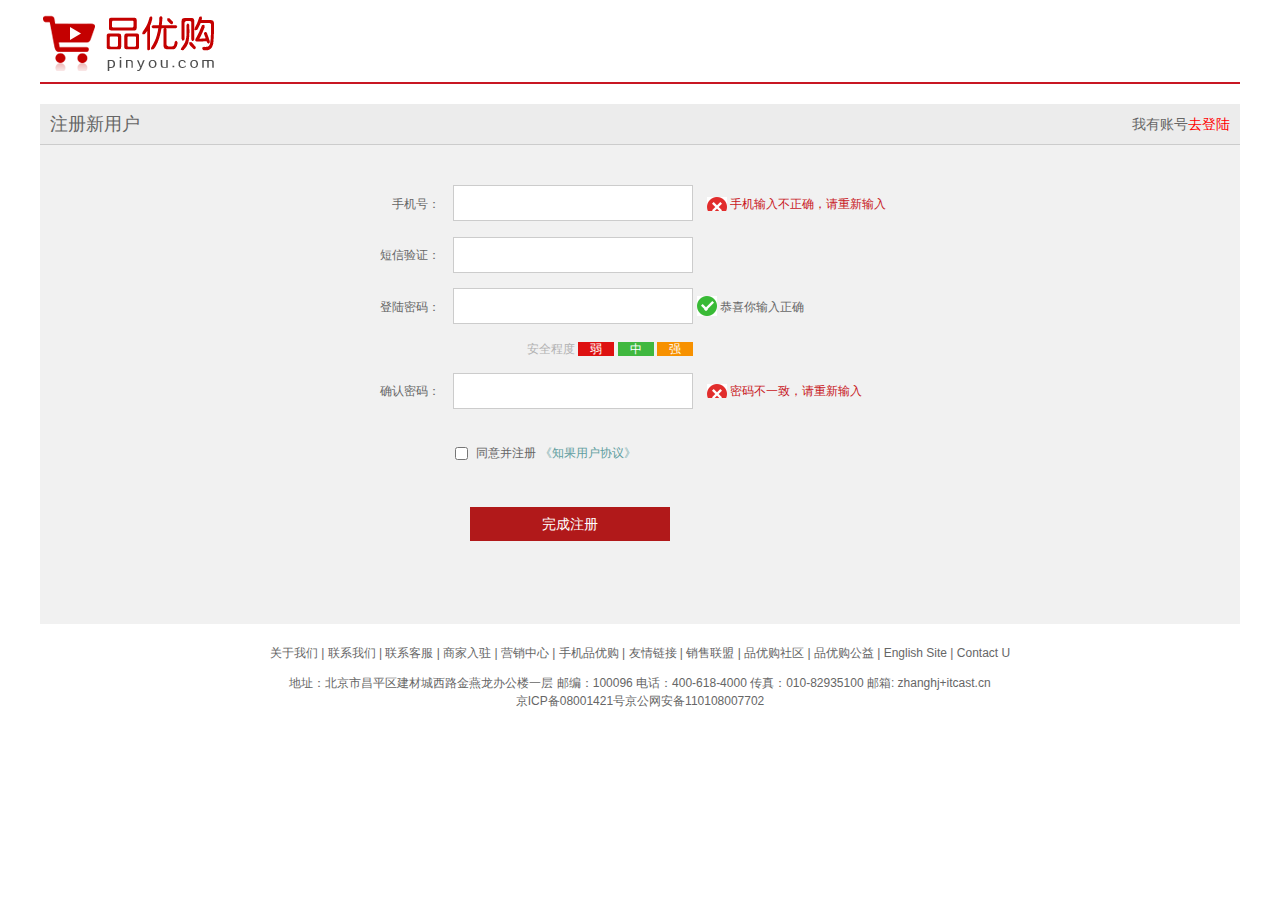
<file: register.html>
<!DOCTYPE html>
<html>
	<head>
		<meta charset="UTF-8">
		<title>注册</title>
		<!--不需要优化-->
		<link rel="stylesheet" href="css/base.css" />
		<link rel="stylesheet" href="css/register.css" />
	</head>
	<body>
		<div class="w">
			<div class="header">
				<img src="img/logo.png" />
			</div>
			<div class="registearea">
				<h3>注册新用户
				<em>我有账号<a href="#">去登陆</a></em>
				</h3>
				<div class="reg_form">
					<form action="detail.html">
						<ul>
						<li>
							<label for="tel">手机号：</label><!--点label，光标自动到Input-->
							<input type="text"  class="inp" id="tel"/>
							<span class="error">
								<i class="error_con"></i>
								手机输入不正确，请重新输入
							</span>
						</li>
						<li>
							<label>短信验证：</label>
							<input type="text"  class="inp"/>
							
						</li>
						<li>
							<label>登陆密码：</label>
							<input type="text"  class="inp" />
							<span class="success">
								<i class="success_con"></i>
								恭喜你输入正确
							</span>
						</li>
						<li class="safe">
							安全程度 
							<em class="ruo">弱</em>
							<em class="zhong">中</em>
							<em class="qiang">强</em>
						</li>
						<li>
							<label>确认密码：</label>
							<input type="text"  class="inp"/>
							<span class="error">
								<i class="error_con"></i>
								密码不一致，请重新输入
							</span>
						</li>
						<li class="agree">
							<input type="checkbox" />
							同意并注册
							<a href="#">《知果用户协议》</a>
						</li>
						<li>
							<input type="submit" value="完成注册"  class="over"/>
						</li>
					</ul>
					</form>					
				</div>
			</div>

			<div class="footer">
				<p class="links">关于我们  |  联系我们  |  联系客服  |  商家入驻  |  营销中心  |  手机品优购  |  友情链接  
					|  销售联盟  |  品优购社区  |  品优购公益  |  English Site  |  Contact U</p>
				<p class="copyright">地址：北京市昌平区建材城西路金燕龙办公楼一层 邮编：100096 电话：400-618-4000 传真：010-82935100 邮箱: zhanghj+itcast.cn
				<br>京ICP备08001421号京公网安备110108007702
				</p>
			</div>
		</div>
	</body>
</html>
</file>
<file: css/base.css>
﻿/*清除元素默认的内外边距  */
* {
    margin: 0;
    padding: 0
}
/*让所有斜体 不倾斜*/
em,
i {
    font-style: normal;
}
/*去掉列表前面的小点*/
li {
    list-style: none;
}
/*图片没有边框   去掉图片底侧的空白缝隙*/
img {
    border: 0;  /*ie6*/
    vertical-align: middle;
}
/*让button 按钮 变成小手*/
button {
    cursor: pointer;
}
/*取消链接的下划线*/
a {
    color: #666;
    text-decoration: none;
}

a:hover {
    color: #e33333;
}

button,
input {
    font-family: 'Microsoft YaHei', 'Heiti SC', tahoma, arial, 'Hiragino Sans GB', \\5B8B\4F53, sans-serif;
    /*取消轮廓线 蓝色的*/
    outline: none;
}

body {
    background-color: #fff;
    font: 12px/1.5 'Microsoft YaHei', 'Heiti SC', tahoma, arial, 'Hiragino Sans GB', \\5B8B\4F53, sans-serif;
    color: #666
}

.hide,
.none {
    display: none;
}
/*清除浮动*/
.clearfix:after {
    visibility: hidden;
    clear: both;
    display: block;
    content: ".";
    height: 0
}

.clearfix {
    *zoom: 1
}
</file>
<file: css/common.css>
/*公共样式*/
.style-red{
	color: #c81623;
}
.fl{
	float: left;
}
.fr{
	float: right;
}
.w{
	width: 1200px;
	margin: 0 auto;
	
}
.shortcut{
	line-height: 30px;
	height: 30px;
	background-color: #f1f1f1;
}
.shortcut li{
	float: left;
}
.shortcut li a{
	margin-left: 10px;
}
.splits{
	width: 1px;
	height: 10px;
	margin-top: 10px;
	background: #666666;
	margin-left: 12px;
	margin-right: 12px;
}
@font-face {
  font-family: 'icomoon';
  src:  url('../fonts/icomoon.eot?3a2xdr');
  src:  url('../fonts/icomoon.eot?3a2xdr#iefix') format('embedded-opentype'),
    url('../fonts/icomoon.ttf?3a2xdr') format('truetype'),
    url('../fonts/icomoon.woff?3a2xdr') format('woff'),
    url('../fonts/icomoon.svg?3a2xdr#icomoon') format('svg');
  font-weight: normal;
  font-style: normal;
}
.icoomn{
	font-family: 'icomoon';
	font-size: 16px;
	line-height: 26px;
}
.header{
	height: 105px;
	position: relative;
}
.logo{
	width: 178px;
	height: 55px;
	position: relative;
}
.logo a{
	width:178px;
	height: 55px;
	display: block;
	background:url(../img/logo.png);
	position: absolute;
	top: 24px;
}
.search {
	position: absolute;
	left: 348px;
	top: 28px;
}
.search input{
	width: 445px;
	height: 32px;
	border: 2px solid #b1191a;
	padding-left: 10px;
	float: left;/*浮动的元素才会紧紧贴在一起*/
	
}
.search button{
	width: 85px;
	height: 36px;
	line-height: 36px;
	background-color: #b1191a;
	border: none;
	color: white;
	font-size: 16px;
	float: left;
}
.hotword{
	position: absolute;
	top: 66px;
	left: 348px;
}
.hotword a{
	margin:  0 12px;
}
.shopcar{
	position: absolute;
	right: 65px;
	top: 28px;
	width: 140px;
	height: 36px;
	line-height: 36px;
	text-align: center;
	background-color: #f7f7f7;
	border: 1px solid #dfdfdf;
}
.shop{
	font-family: 'icomoon';
	color: #d94f4f;
}
.down{
	font-family: 'icomoon';
	color: #a4a4a4;
	margin-left: 10px;
}
.count{
	position: absolute;
	top: -5px;
	left: 105px;
	width: 18px;
	height: 18px;
	line-height: 18px;
	background-color: #E33333;
	color: white;
	padding: 0 4px;
	border-radius: 7px 7px 7px 0 ;
}
.header_nav{
	margin-top: 24px;
	height: 45px;
	border-bottom: 2px solid #B1191A;
}
.dropdown{
	width: 209px;
	height: 45px;

}
.dropdown .dt{
	width: 100%;
	height: 100%;
	background-color: #b1191a;
	color: white;
	font-size: 16px;
	line-height: 45px;
	text-align: center;
	
}

.dropdown .dd{
	height: 465px;
	background-color: #c81623;
}
.menu_item{
	height: 31px;
	line-height: 31px;
	margin-left: 2px;
	padding-left: 10px;
	padding-right: 10px;
	transition: all 0.5s;
}
.menu_item  a{
	font-size: 14px;
	color: white;
}
.menu_item i{
	font-family: 'icomoon';
	font-size: 18px;
	color: white;
	float: right;
}
.menu_item:hover{
	background-color: white;
	padding-left: 20px;
}
.menu_item:hover a{
	color: #B1191A;
}
.nav_item li{
	float: left;
	margin:0  25px ;
	font-size: 16px;
	height: 45px;
	line-height: 45px;
}
.footer{
	height: 388px;
	background-color: #f5f5f5;
	padding-top: 30px;
}
.mod_service{
	height: 79px;
	border-bottom: 1px solid #ededed;
}
.mod_service li {
	width: 240px;
	height: 79px;
	float: left;
}
.mod_service-icon{
	width: 50px;
	height: 50px;
	float: left;
	background: url(../img/icons.png) no-repeat;
	margin-left: 35px;
}
.mod_service_zheng{
	background-position:-253px -3px ;
}
.mod_service_ji{
	background-position:-255px -54px ;
}
.mod_service_wu{
	background-position:-257px -105px ;
}
.mod_service_te{
	background-position:-257px -105px ;
}
.mod_service_bang{
	background-position:-257px -105px ;
}
.mod_service_title{
	float: left;
	margin-left: 5px;
}
.mod_service_title h5{
	margin: 5px 0;
}
.mod_help{
	height: 188px;
	border-bottom: 1px solid #ededed;
	margin-top: 22px;
}
.mod_help li{
	width: 90px;
	height: 165px;
	float: left;
	padding-left: 50px;
	padding-right: 60px;
}
.mod_help dt{
	font-size: 16px;
	height: 30px;
}
.mod_help dd{
	height: 20px;
}
.mod_help_app{
	text-align: center;
}
.mod_help_app p{
	margin-top: 7px;
}
.copyright_links{
	text-align: center;
	margin-left: 110px;
	margin-top: 18px;
}
.copyright_links a{
	padding: 0 16px;
	height: 14px;
	line-height: 14px;
	display: block;
	border-right: 1px solid #999999;
	float: left;
}
.copyright_info{
	text-align: center;
	margin-top: 15px;
}
</file>
<file: css/index.css>
.main{
	width: 980px;
	height: 455px;
	margin-left: 219px;
	margin-top: 10px;
}
.focus{
	width: 720px;
	height: 455px;
	float: left;
}
.newflesh{
	width: 250px;
	height: 455px;
	float: right;
}
.news{
	height: 163px;
	border: 1px solid #e8e8e7;
}
.news_hd{
	height: 32px;
	line-height: 32px;
	border-bottom: 1px dotted #DFDFDF;
	font-size: 14px;
	padding-left: 14px;
	padding-right: 14px;
}
.news_hd a{
	float: right;
	font-family: 'icomoon';
	font-size: 12px;
}
.news_bd{
	padding: 10px 0 0 15px ;
}
.news_bd li{
	height: 24px;
}
.lifeservice{
	height: 208px;
	border: 1px solid #e8e8e7;
	border-top: none;
	overflow: hidden;
}
.lifeservice ul{
	width: 255px;

}
.lifeservice li{
	width: 62px;
	height: 70px;
	border-bottom: 1px solid #e8e8e7;
	border-right: 1px solid #e8e8e7;
	float: left;
	position: relative;
}
.lifeservice li p{
	text-align: center;
}
.lifeservice li a{
	height: 100%;
	display: block;
	overflow: hidden;/*解决外边距塌陷*/
}
.service_ico{
	width: 24px;
	height: 24px;
	display: block;
	margin: 10px auto;
	background: url(../img/icons.png) no-repeat;
}
.service_ico_huafei{
	background-position: -17px -16px;
}
.service_ico_feiji{
	width: 26px;
	background-position: -78px -16px;
}
.hot{
	position: absolute;
	right: 0;
	top: 0;
	width: 12px;
	height: 15px;
	background:url(../img/jian.jpg) no-repeat;
}
.bagrin{
	height: 75px;
	margin-top: 5px;
}

.recommond{
	height: 163px;
	margin-top: 10px;
}
.recommond_hd{
	width: 200px;
	height: 163px;
	background-color: #5c5251;
	text-align: center;
}
.recommond_hd img{
	margin-top: 30px;
	margin-bottom: 10px;
}
.recommond_hd h3{
	font-size: 18px;
	color: white;
	font-weight: normal;
}
.recommond_bd{
	width: 1000px;
	height: 163px;
	background-color: #ebebeb;
}
.recommond_bd li{
	margin-top: 10px;
	width: 249px;
	height: 145px;
	border-right: 1px solid #ccc;
	float: left;
}
.recommond_bd .last{/*注意权值问题*/
	border: none;
}

/*楼层区*/
.box_hd{
	height: 30px;
	border-bottom: 2px solid #c81623;
	margin-top: 25px;
}
.box_hd h3{
	color: #cc353e;
	font-size: 16px;
	float: left;
}
.tab-list {
	float: right;
	line-height: 30px;
}
.tab-list li{
	float: left;
}
.tab-list li a{
	margin: 0 15px;
}
.box_bd{
	height: 360px;	
}
.box_bd img{
	transition: all 0.5s;
}
.box_bd img:hover{
	margin-left: 8px;
}
.box_bd .tab-con li{
	height: 360px;
	float: left;
}
/*209 329  219 220*/
.w209{
	width: 209px;
	background-color: #f9f9f9;
}
.w329{
	width: 329px;
}
.w219{
	width: 219px;
	border-right: 1px solid #ededed;
}
.w220{
	width: 220px;
	border-right: 1px solid #ededed;
}
.tab-con-item{
	border-bottom: 1px solid #ededed;
}
.tab-con-list{
	margin-bottom: 15px;
	overflow: hidden;/*子元素浮动，且父级没有高度，需要清除浮动*/
}
.w209 .tab-con-list li{
	width: 86px;
	height: 32px;
	line-height: 32px;
	border-bottom: 1px solid #CCCCCC;
	margin-left: 10px;
	text-align: center;
	
}
.fixtool{
	position: fixed;
	left: 50%;
	margin-left: -676px;
	top:100px;
	width: 66px;
	background-color: white;
}
.fixtool li{
	height: 32px;
	line-height: 32px;
	font-size: 12px;
	text-align: center;
	border-bottom: 1px solid #CCCCCC;
	cursor: pointer;
}
.fixtool .current {
	background-color: #CC353E;
}
.fixtool .current a{
	color: white;
}
</file>
<file: css/detail.css>
.de_container{
	margin-top: 20px;
}
.crumb_wrap{
	height: 25px;
}
.crumb_wrap a{
	margin-right: 10px;
}
.preview_wrap{
	width: 400px;
	height: 590px;
}
.preview_img{
	height: 398px;
	border: 1px solid #ccc;
}
.preview_list{
	height: 60px;
	margin-top: 60px;
	position: relative;
}
.list_item{
	height: 60px;
	width: 320px;
	margin: 0 auto;
}
.list_item li{
	width: 56px;
	height: 56px;
	border: 2px solid transparent;/*透明色*/
	float: left;
	margin: 0 2px;
}

.list_item li.current{
	border: 2px solid #C81623;
}
.arrow_pre, .arrow_next{
	position: absolute;/*有定位可以直接给大小*/
	width: 22px;
	height: 30px;
	top:15px;
}
.arrow_pre{
	left: 0;
	background: url(../img/arrow-prev.png) no-repeat;
}
.arrow_next{
	right: 0;
	background: url(../img/arrow-next.png) no-repeat;
}
.iteminfo_wrap{
	width: 718px;
}
.sku_name{
	font-size: 16px;
	font-weight: 700;
	height: 30px;
}
.news{
	height: 32px;
}
.summary dl{
	overflow: hidden;/*清除浮动*/
}
.summary dt,.summary dd{
	float: left;
}
.summary dt{
	width: 60px;
	padding-left: 10px;
	line-height: 36px;
}
.summary_price,.summary_promotion{
	padding: 10px 0;
	position: relative;
}
.price{
	font-size: 24px;
	color: #C81623;

}
.summary_price a{
	color: #C81623;
}
.remark{
	position: absolute;
	top: 20px;
	right: 10px;
}
.summary_promotion{
	padding-top: 0;
}
.summary_promotion dd{
	width: 450px;
	line-height: 36px;
}
.summary_promotion em{
	width: 40px;
	height: 22px;
	background-color: #CC353E;
	display: inline-block;
	text-align: center;
	line-height: 22px;
	color: white;
}
.summary_support dd{
	line-height: 36px;
}
.choose_color a{
	width: 80px;
	height: 40px;
	display: inline-block;
	background-color: #f7f7f7;
	border: 1px solid #EDEDED;
	line-height: 40px;
	text-align: center;
}
.summary .current{
	border: 1px solid #C81623;
}
.choose_version,.choose_type{
	margin: 12px 0;
}
.choose_version a,.choose_type a{
	height: 32px;
	padding: 0 12px;
	display: inline-block;
	background-color: #f7f7f7;
	border: 1px solid #EDEDED;
	line-height: 32px;
	text-align: center;
}
.choose_btns{
	margin-top: 20px;
}
.choose_amount{
	width: 50px;
	height: 46px;
	background-color: palegoldenrod;
	float: left;
	right: 0;
	position: relative;
}
.choose_amount input{
	width: 33px;
	height: 44px;
	border: 1px solid #CCCCCC;
	text-align: center;
}
.redu,.add{
	width: 15px;
	height: 22px;
	text-align: center;
	line-height: 22px;
	border: 1px solid #CCCCCC;
	background-color: #F1F1F1;
	position: absolute;
	right: 0;
}
.add{
	top: 0;
}
.redu{
	bottom: 0;
	cursor: not-allowed;/*禁止鼠标*/
}
.addcar{
	width: 142px;
	height: 46px;
	float: left;
	background-color: #C81623;
	text-align: center;
	line-height: 46px;
	font-size: 18px;
	color: #fff;
	font-weight: 700;
	margin-left: 10px;
}

.product_detail{
	overflow: hidden;
	margin-bottom: 20px;
}
.aside{
	width:208px;
	border: 1px solid #ccc;
	float: left;
}
.detail{
	width:978px;
	float: right;
}
.tab_list{
	height: 34px;
}
.tab_list li{
	height: 33px;
	line-height: 33px;
	text-align: center;
	float: left;
	border-bottom: 1px solid #ccc;
	background-color: #F1F1F1;
}
.tab_list .current{
	border-bottom: 0;
	color: #CC353E;
	background-color: #fff;
}
.first_tab{
	width: 104px;
}
.second_tab{
	width: 103px;
	border-left: 1px solid #ccc;
}
.tab_con{
	padding: 0 10px;
}
.tab_con li{
	border-bottom: 1px solid #ccc;
}
.tab_con li h5{
	white-space: nowrap;
	overflow: hidden;
	text-overflow: ellipsis;
	font-weight: normal;

}
.aside_price{
	font-weight: 700;
	margin: 10px 0;
}
.as_addcar{
	width: 88px;
	height: 26px;
	background-color: #f7f7f7;
	display:block;
	margin: 0 auto;
	text-align: center;
	line-height: 26px;
	margin-bottom: 20px;
}
.detail_tab_list{
	height: 39px;
	border-bottom: 1px solid #ccc;
	background-color: #F1F1F1;
}
.detail_tab_list li{
	height: 39px;
	line-height: 39px;
	padding: 0 20px;
	float: left;
	cursor: pointer;
}
.detail_tab_list .current{
	color: white;
	background-color: #C81623;
}
.item_info{
	padding: 20px 0 0 20px;
}
.item_info li{
	line-height: 22px;
}
.more{
	float: right;
	font-weight: 700;
}
</file>
<file: css/list.css>
.sk{
	height: 36px;
	border-left: 2px solid #B1191A;
	position: absolute;
	top: 40px;
	left: 185px;
	padding: 5px 0 0 15px;
}
.sk_list li{
	float: left;
	line-height: 45px;
	margin: 0 30px;
}
.sk_list li a{
	font-size: 16px;
	font-weight: 700;
	color: #000;
}
.sk_list li a:hover{
	color: #B1191A;
}
.sk_con li{
	float: left;
	line-height: 45px;
	margin: 0 20px;
}
.sk_con li a{
	font-size: 14px;
	font-weight: 700;
	font-family: 'icomoon';
}
.sk_bd{
	margin-top: 25px;
	overflow: hidden;
}
.sk_bd ul{
	width:1212px ;/*父盒子足够宽，解决li位置不够*/
}
.sk_goods{
	width: 288px;
	height: 459px;
	border: 1px solid white;
	float: left;
	margin:0 12px 15px 0;
}
.sk_goods:hover{
	border: 1px solid #e12228;
}
.sk_goods_title{
	font-size: 14px;
	color: #666666;
	font-weight: normal;
	padding: 10px;
}
.sk_goods_price{
	padding: 0 10px;
}
.sk_goods_price em{
	font-size: 22px;
	color: #e60012;
}
.sk_goods_price del{
	font-size: 14px;
	font-weight: 700;
	color: #A4A4A4;
}
.sk_goods_progress{
	padding: 0 10px;
}
.sk_goods_progress em,.sk_goods_progress i{
	color: red;
}
.bar{
	width: 130px;
	height: 10px;
	border:1px solid #C81623;
	display: inline-block; 
	vertical-align: middle;/*行内块元素和文字居中*/
	margin: 0 5px;
	border-radius: 15px;
}
.bar_bg{
	background-color:#C81623;
	width: 87%;
	height: 10px;
}
.sk_goods_buy{
	height: 50px;
	display: block;
	text-align: center;
	line-height: 50px;
	color: white;
	background-color: #C81623;
	margin-top: 6px;
	 
}
.page{
	margin: 40px 0;
	text-align: center;/*行内元素居中对齐*/
	
}
.page_num a{
	width: 36px;
	height: 36px;
	line-height: 36px;
	border: 1px solid #CCCCCC;
	display: inline-block;/*行内块*/
	background-color: #F7F7F7;
}
.page_num .pn-prev, .page_num .pn-next{
	width: 82px;
}
.page_num .current,.page_num .dotted{
	border: 1px solid transparent;
	background-color: transparent;
}
.page_skip input{
	width: 36px;
	height: 36px;
	border: 1px solid #CCCCCC;
	text-align: center;
	transition: all 0.5s; /*过渡效果*/
}
.page_skip input:focus{/*表单获得焦点后*/
	width: 66px;
	border: 1px solid cadetblue;
}
.page_skip button{
	width: 54px;
	height: 36px;
	border: 1px solid #CCCCCC;
	background-color: #F7F7F7;
}
</file>
<file: css/register.css>
.w{
	width: 1200px;
	margin: 0 auto;
}
.header{
	height: 82px;
	border-bottom: 2px solid #C81623;
}
.header img{
	padding-top: 15px;
}
.registearea{
	height: 520px;
	background-color: #F1F1F1;
	margin-top: 20px;
}
.registearea h3{
	height: 40px;
	line-height: 40px;
	padding:0 10px;
	font-weight: normal;
	background-color: #ececec;
	border-bottom: 1px solid #ccc;
	font-size: 18px;
}
.registearea h3 em{
	float: right;
	font-size: 14px;
}
.registearea a{
	color: red;
}
.reg_form{
	height: 420px;
	width: 600px;
	margin: 0 auto;
	margin-top: 40px;
}
.reg_form li{
	margin-bottom: 15px;
}
.reg_form label{
	width: 100px;
	height: 36px;
	line-height: 36px;
	display: inline-block;
	text-align: right;
}
.reg_form .inp{
	width: 238px;
	height: 34px;
	border: 1px solid #ccc;
	margin-left: 10px;
}
.error{
	color: #C81623;
	margin-left: 10px;
	background: url(../img/error.png) no-repeat;
}
.error_con,.success_con{
	width: 20px;
	height: 20px;
	display: inline-block;
	vertical-align: middle;/*行内元素垂直居中*/
	margin-top: -2px;
}
.success_con{
	color: green;
	background: url(../img/success.png) no-repeat;
}
.safe{
	padding-left: 187px;
	color: #b2b2b2;
}
.safe em{
	padding: 0 12px;
	color: #fff;
}
.safe .ruo{
	background-color: #de1111;
}
.safe .zhong{
	background-color: #40b83f;
}
.safe .qiang{
	background-color: #f79100;
}
.agree {
	padding-left: 115px;
	padding-top: 20px;
}
.agree input{
	vertical-align: middle;
	margin-right: 5px;
}
.agree a{
	color: #5F9EA0;
}
.over{
	width: 200px;
	height: 34px;
	border: 0;
	color: #FFFFFF;
	background-color: #B1191A;
	font-size: 14px;
	line-height: 34px;
	margin: 30px 0 0 130px;
}
.footer{
	height: 120px;
	text-align: center;
}
.links{
	margin-top: 20px;
	height: 30px;
}
</file>
